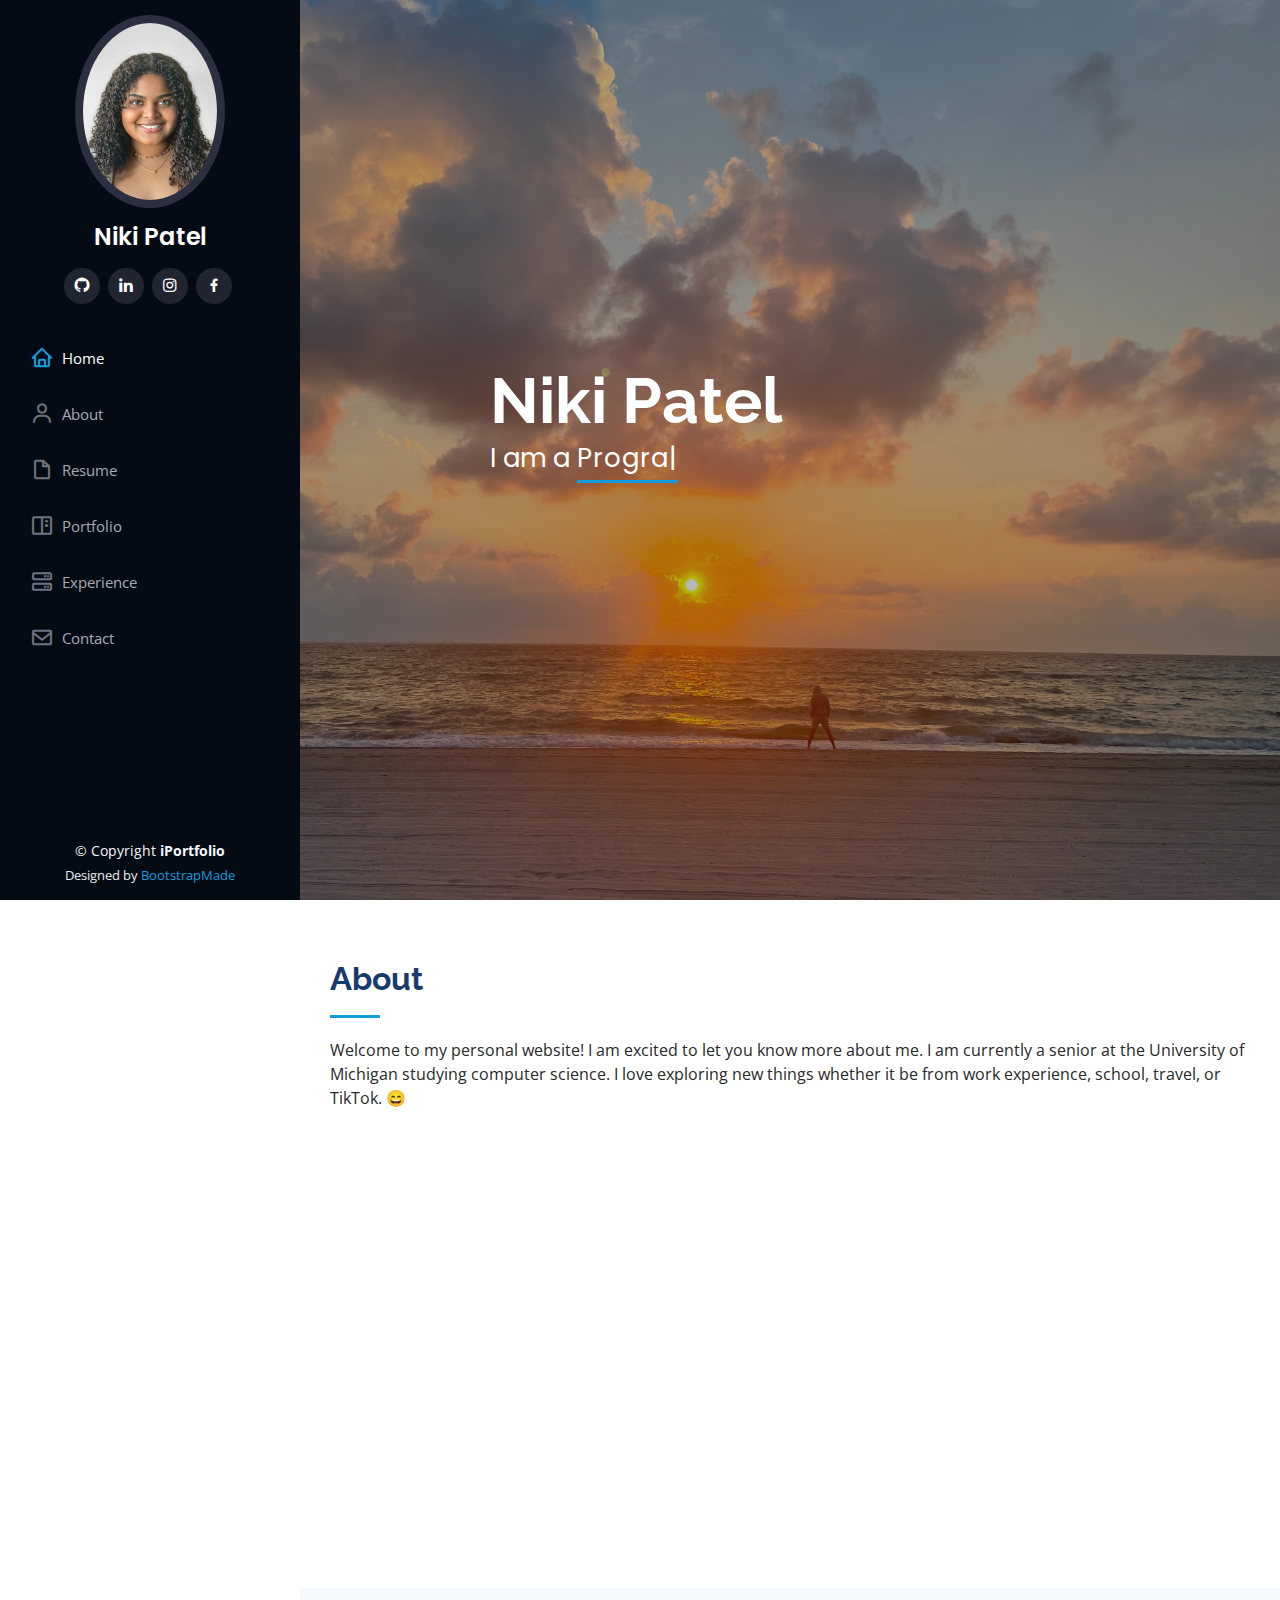
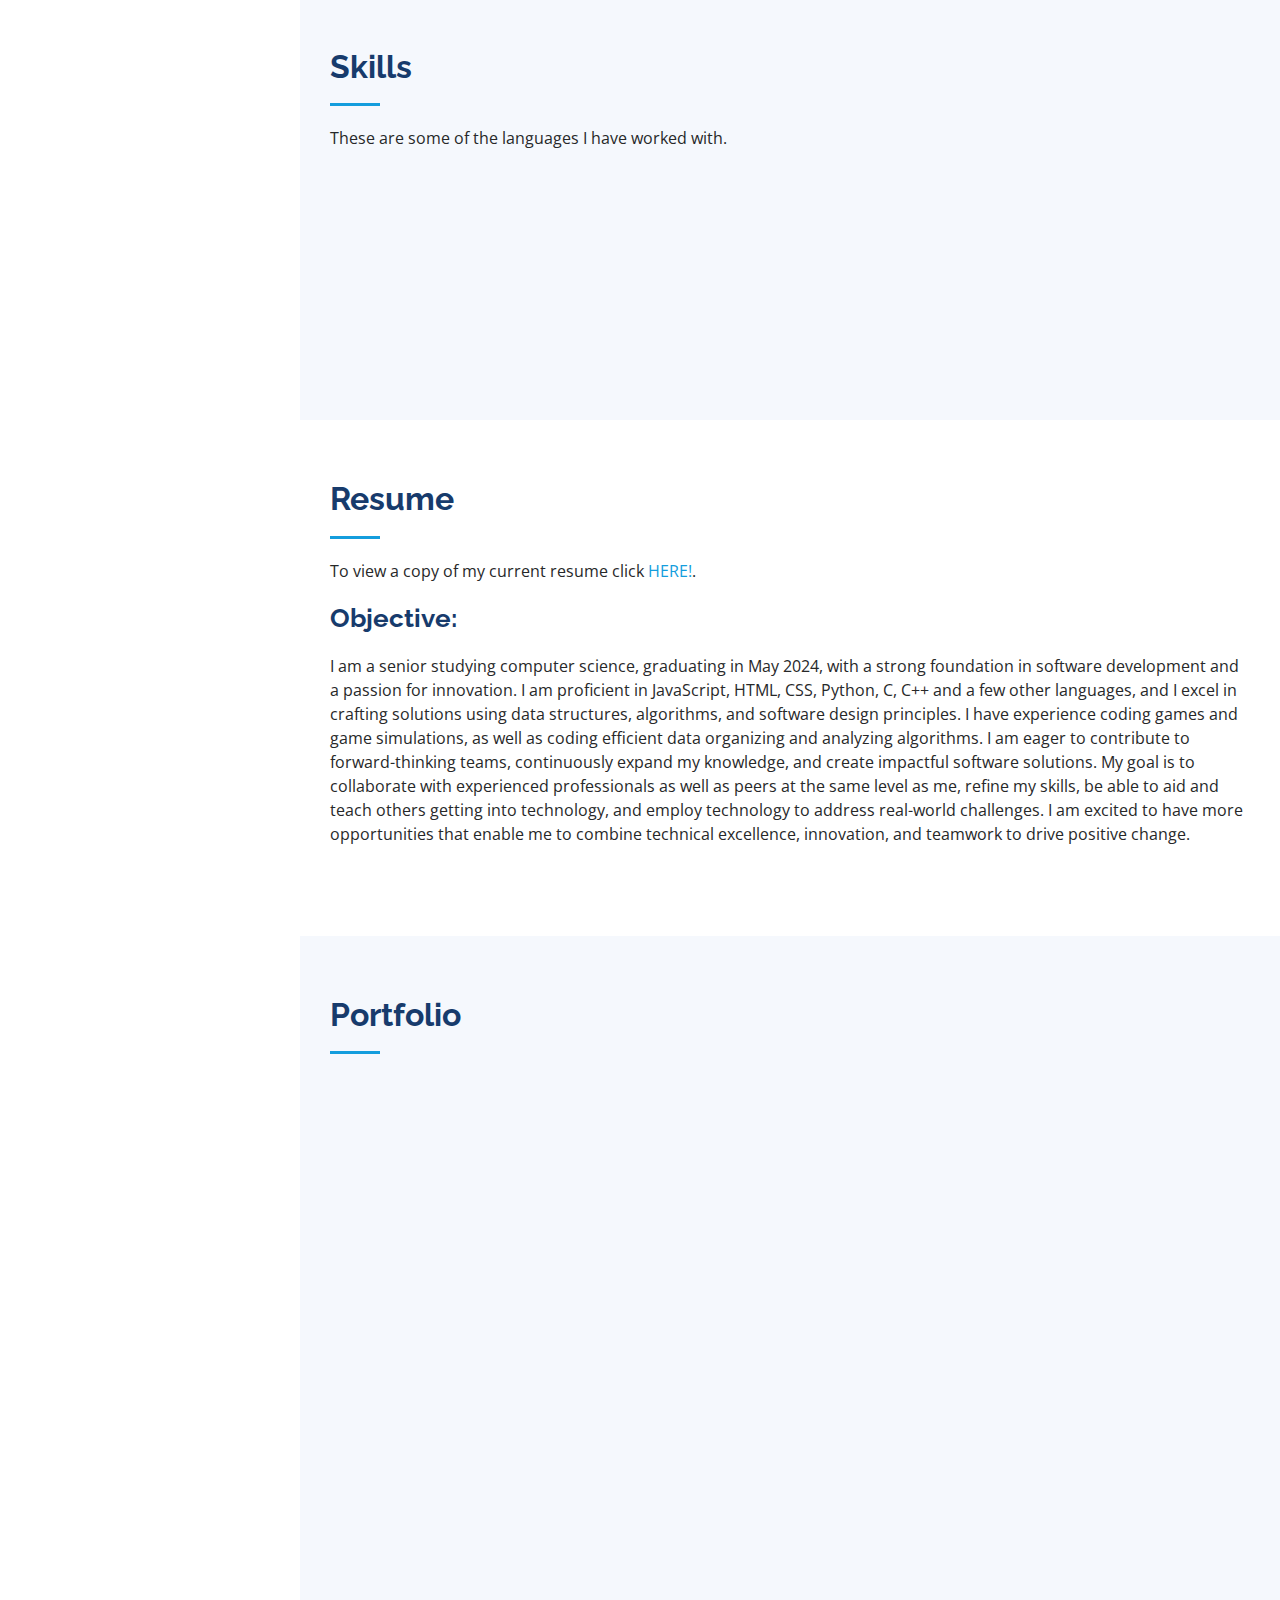
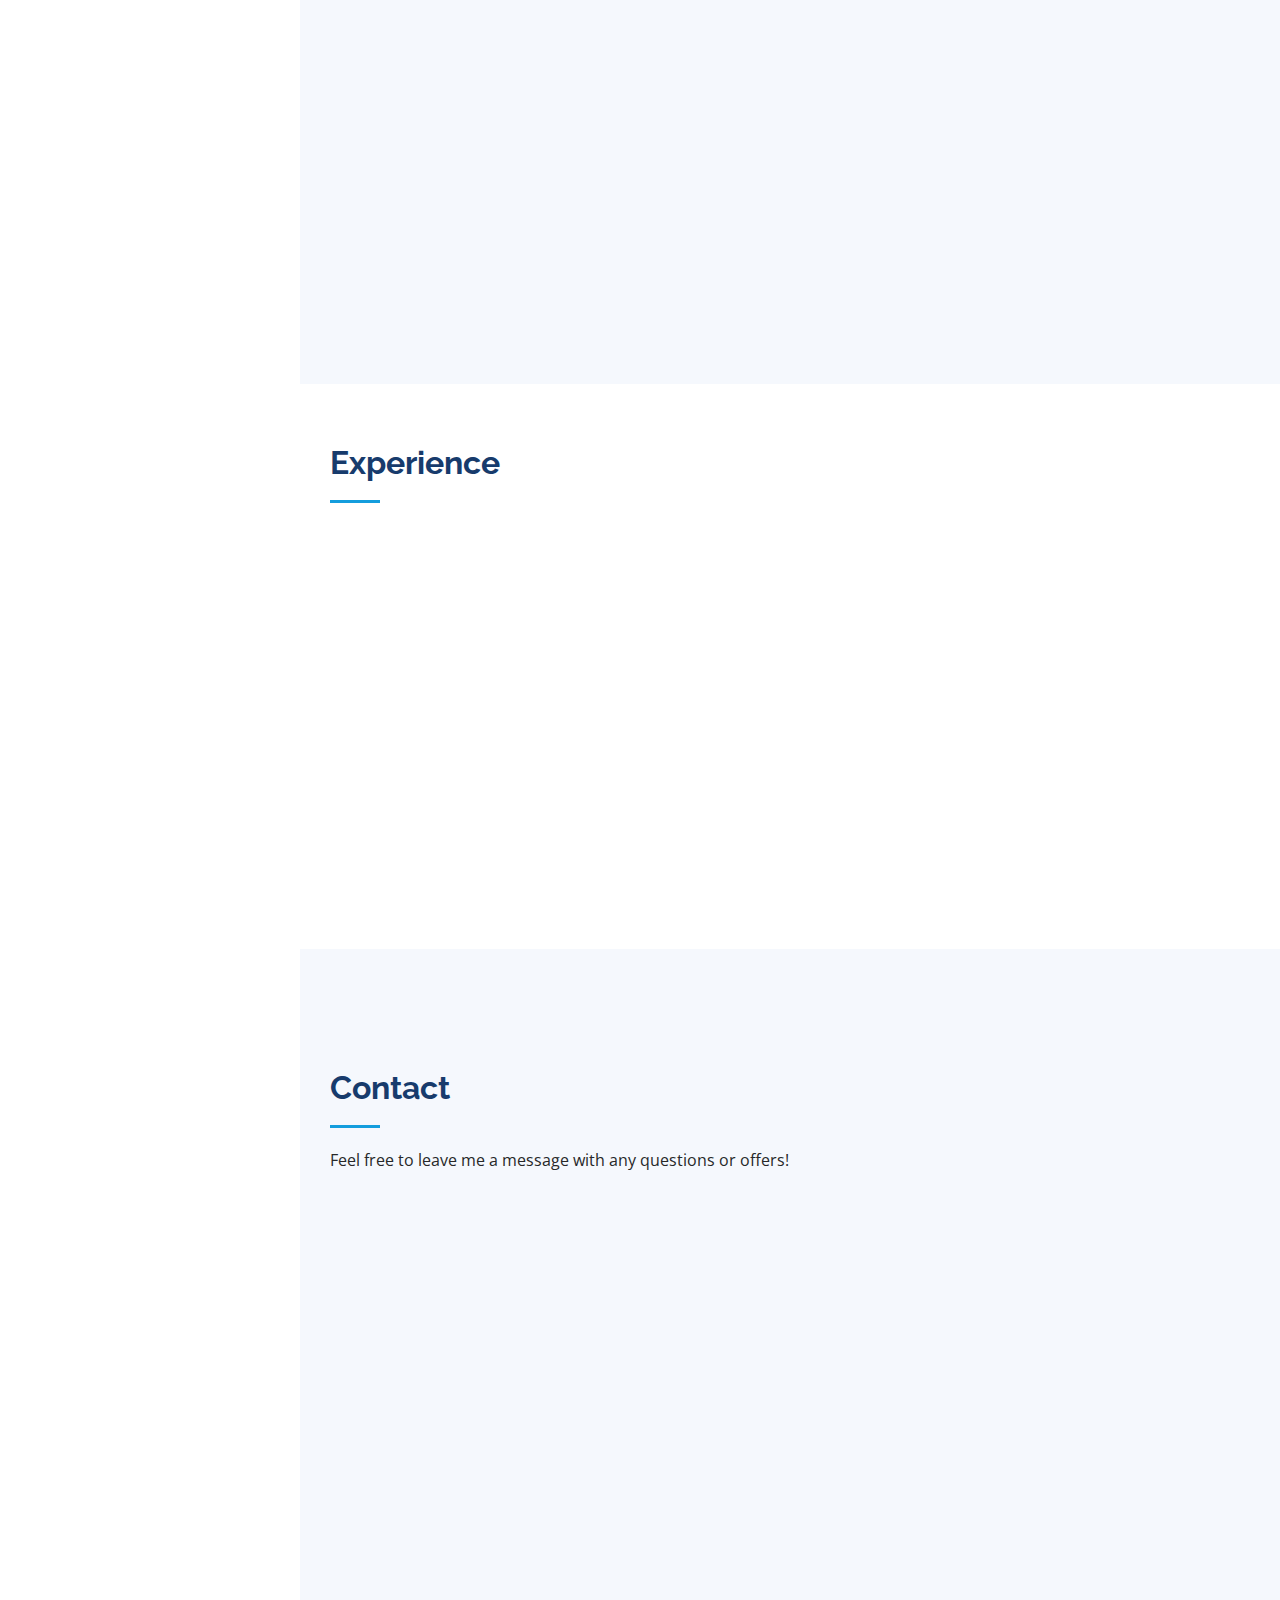
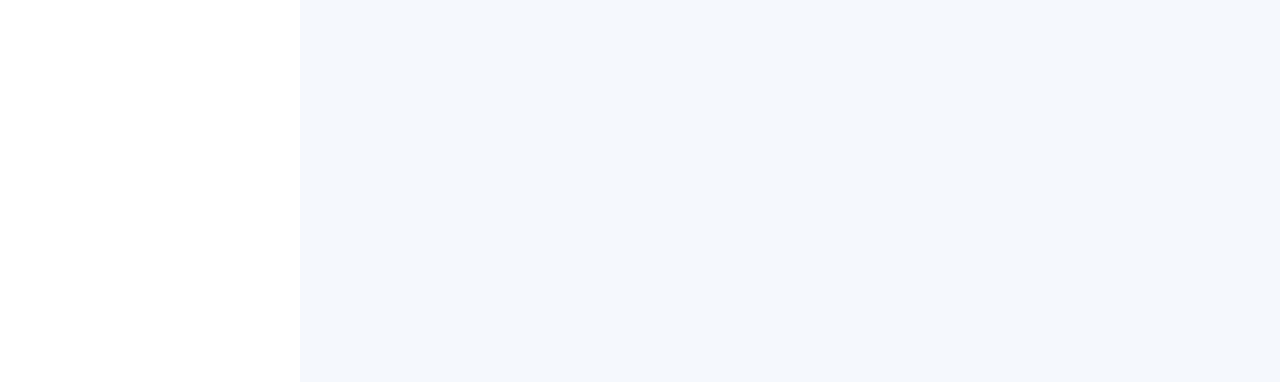
<file: index.html>
<!DOCTYPE html>
<html lang="en">

<head>
  <meta charset="utf-8">
  <meta content="width=device-width, initial-scale=1.0" name="viewport">

  <title>Niki Patel's Personal Website</title>
  <meta content="" name="description">
  <meta content="" name="keywords">

  <!-- Favicons -->
  <link href="assets/img/apple-touch-icon.png" rel="apple-touch-icon">
  <link rel="icon" type="image/x-icon" href="assets/img/favicon.ico">

  <!-- Google Fonts -->
  <link href="https://fonts.googleapis.com/css?family=Open+Sans:300,300i,400,400i,600,600i,700,700i|Raleway:300,300i,400,400i,500,500i,600,600i,700,700i|Poppins:300,300i,400,400i,500,500i,600,600i,700,700i" rel="stylesheet">

  <!-- Vendor CSS Files -->
  <link href="assets/vendor/aos/aos.css" rel="stylesheet">
  <link href="assets/vendor/bootstrap/css/bootstrap.min.css" rel="stylesheet">
  <link href="assets/vendor/bootstrap-icons/bootstrap-icons.css" rel="stylesheet">
  <link href="assets/vendor/boxicons/css/boxicons.min.css" rel="stylesheet">
  <link href="assets/vendor/glightbox/css/glightbox.min.css" rel="stylesheet">
  <link href="assets/vendor/swiper/swiper-bundle.min.css" rel="stylesheet">

  <!-- Template Main CSS File -->
  <link href="assets/css/style.css" rel="stylesheet">

  <!-- =======================================================
  * Template Name: iPortfolio
  * Updated: Jul 27 2023 with Bootstrap v5.3.1
  * Template URL: https://bootstrapmade.com/iportfolio-bootstrap-portfolio-websites-template/
  * Author: BootstrapMade.com
  * License: https://bootstrapmade.com/license/
  ======================================================== -->
</head>

<body>

  <!-- ======= Mobile nav toggle button ======= -->
  <i class="bi bi-list mobile-nav-toggle d-xl-none"></i>

  <!-- ======= Header ======= -->
  <header id="header">
    <div class="d-flex flex-column">

      <div class="profile">
        <img src="assets/img/profile-img.jpg" alt="" class="img-fluid rounded-circle">
        <h1 class="text-light"><a href="index.html">Niki Patel</a></h1>
        <div class="social-links mt-3 text-center">
          <a href="https://github.com/npaddle" target="_blank" rel="noopener noreferrer" class="github"><i class="bx bxl-github"></i></a>
          <a href="https://www.linkedin.com/in/niki-patel02/" target="_blank" rel="noopener noreferrer" class="linkedin"><i class="bx bxl-linkedin"></i></a>
          <a href="https://www.instagram.com/nk._p/" target="_blank" rel="noopener noreferrer" class="instagram"><i class="bx bxl-instagram"></i></a>
          <a href="https://www.facebook.com/niki.patel.5688476" target="_blank" rel="noopener noreferrer" class="facebook"><i class="bx bxl-facebook"></i></a>
        </div>
      </div>

      <nav id="navbar" class="nav-menu navbar">
        <ul>
          <li><a href="#hero" class="nav-link scrollto active"><i class="bx bx-home"></i> <span>Home</span></a></li>
          <li><a href="#about" class="nav-link scrollto"><i class="bx bx-user"></i> <span>About</span></a></li>
          <li><a href="#resume" class="nav-link scrollto"><i class="bx bx-file-blank"></i> <span>Resume</span></a></li>
          <li><a href="#portfolio" class="nav-link scrollto"><i class="bx bx-book-content"></i> <span>Portfolio</span></a></li>
          <li><a href="#services" class="nav-link scrollto"><i class="bx bx-server"></i> <span>Experience</span></a></li>
          <li><a href="#contact" class="nav-link scrollto"><i class="bx bx-envelope"></i> <span>Contact</span></a></li>
        </ul>
      </nav><!-- .nav-menu -->
    </div>
  </header><!-- End Header -->

  <!-- ======= Hero Section ======= -->
  <section id="hero" class="d-flex flex-column justify-content-center align-items-center">
    <div class="hero-container" data-aos="fade-in">
      <h1>Niki Patel</h1>
      <p>I am a <span class="typed" data-typed-items="Programmer, Student, Creator"></span></p>
    </div>
  </section><!-- End Hero -->

  <main id="main">

    <!-- ======= About Section ======= -->
    <section id="about" class="about">
      <div class="container">

        <div class="section-title">
          <h2>About</h2>
          <p>Welcome to my personal website! I am excited to let you know more about me. I am currently a senior at the University of Michigan studying computer science. 
            I love exploring new things whether it be from work experience, school, travel, or TikTok. &#128516; </p>
        </div>

        <div class="row">
          <div class="col-lg-4" data-aos="fade-right">
            <img src="assets/img/umichpic.JPG" class="img-fluid" alt="">
          </div>
          <div class="col-lg-8 pt-4 pt-lg-0 content" data-aos="fade-left">
            <h3>Software Engineer</h3>
            <p class="fst-italic">
              I am graduating May 2024 and am currently looking for <b>new grad roles</b>.
            </p>
            <div class="row">
              <div class="col-lg-6">
                <ul>
                  <li><i class="bi bi-chevron-right"></i> <strong>School:</strong> <span>University of Michigan</span></li>
                  <li><i class="bi bi-chevron-right"></i> <strong>Degree:</strong> <span>Computer Science</span></li>
                  <li><i class="bi bi-chevron-right"></i> <strong>GPA:</strong> <span>3.2</span></li>
                  <li><i class="bi bi-chevron-right"></i> <strong>City:</strong> <span>Ann Arbor / Rochester, MI</span></li>
                  <li><i class="bi bi-chevron-right"></i> <strong>Age:</strong> <span>21</span></li>
                  <li><i class="bi bi-chevron-right"></i> <strong>Hobbies:</strong> <span>Drawing, Gaming, Baking</span></li>
                </ul>
              </div>
            </div>
            <p>
             <!-- Officiis eligendi itaque labore et dolorum mollitia officiis optio vero. Quisquam sunt adipisci omnis et ut. Nulla accusantium dolor incidunt officia tempore. Et eius omnis.
              Cupiditate ut dicta maxime officiis quidem quia. Sed et consectetur qui quia repellendus itaque neque. Aliquid amet quidem ut quaerat cupiditate. Ab et eum qui repellendus omnis culpa magni laudantium dolores.
            -->
            </p>
          </div>
        </div>

      </div>
    </section><!-- End About Section -->

    <!-- ======= Skills Section ======= -->
    <section id="skills" class="skills section-bg">
      <div class="container">

        <div class="section-title">
          <h2>Skills</h2>
          <p>
            These are some of the languages I have worked with.
          </p>
        </div>

        <div class="row skills-content">

          <div class="col-lg-6" data-aos="fade-up">

            <div class="progress">
              <span class="skill">C++ <i class="val">100%</i></span>
              <div class="progress-bar-wrap">
                <div class="progress-bar" role="progressbar" aria-valuenow="100" aria-valuemin="0" aria-valuemax="100"></div>
              </div>
            </div>

            <div class="progress">
              <span class="skill">C <i class="val">100%</i></span>
              <div class="progress-bar-wrap">
                <div class="progress-bar" role="progressbar" aria-valuenow="100" aria-valuemin="0" aria-valuemax="100"></div>
              </div>
            </div>

            <div class="progress">
              <span class="skill">HTML <i class="val">100%</i></span>
              <div class="progress-bar-wrap">
                <div class="progress-bar" role="progressbar" aria-valuenow="100" aria-valuemin="0" aria-valuemax="100"></div>
              </div>
            </div>

          </div>

          <div class="col-lg-6" data-aos="fade-up" data-aos-delay="100">

            <div class="progress">
              <span class="skill">Javascript <i class="val">80%</i></span>
              <div class="progress-bar-wrap">
                <div class="progress-bar" role="progressbar" aria-valuenow="80" aria-valuemin="0" aria-valuemax="100"></div>
              </div>
            </div>

            <div class="progress">
              <span class="skill">Python <i class="val">80%</i></span>
              <div class="progress-bar-wrap">
                <div class="progress-bar" role="progressbar" aria-valuenow="80" aria-valuemin="0" aria-valuemax="100"></div>
              </div>
            </div>

            <div class="progress">
              <span class="skill">CSS <i class="val">100%</i></span>
              <div class="progress-bar-wrap">
                <div class="progress-bar" role="progressbar" aria-valuenow="100" aria-valuemin="0" aria-valuemax="100"></div>
              </div>
            </div>

          </div>

        </div>

      </div>
    </section><!-- End Skills Section -->

    <!-- ======= Resume Section ======= -->
    <section id="resume" class="resume">
      <div class="container">
    
        <div class="section-title">
          <h2>Resume</h2>
          <p class="blankspace">To view a copy of my current resume click <a href="https://drive.google.com/file/d/1cYyLwvTrcWCT6SVJ4sjOO2x_rtuOEqFo/view?usp=sharing" target="_blank">HERE!</a>.</p></p>

          <h3 class="resume-title">Objective:</h3>
          <div class="resume-item">
            <p>I am a senior studying computer science, graduating in May 2024, with a strong foundation in software development and a passion for innovation. 
              I am proficient in JavaScript, HTML, CSS, Python, C, C++ and a few other languages, and I excel in crafting solutions using data structures, algorithms, and software design principles. 
              I have experience coding games and game simulations, as well as coding efficient data organizing and analyzing algorithms.  
              I am eager to contribute to forward-thinking teams, continuously expand my knowledge, and create impactful software solutions. 
              My goal is to collaborate with experienced professionals as well as peers at the same level as me, refine my skills, be able to aid and teach others getting into technology, and employ technology to address real-world challenges. 
              I am excited to have more opportunities that enable me to combine technical excellence, innovation, and teamwork to drive positive change.
            </p>
          </div>
        </div>

      </div>
    </section><!-- End Resume Section -->

    <!-- ======= Portfolio Section ======= -->
    <section id="portfolio" class="portfolio section-bg">
      <div class="container">

        <div class="section-title">
          <h2>Portfolio</h2>
        </div>

        <div class="row" data-aos="fade-up">
          <div class="col-lg-12 d-flex justify-content-center">
            <ul id="portfolio-flters">
              <li data-filter="*" class="filter-active">All</li>
              <li data-filter=".filter-class">Class</li>
              <li data-filter=".filter-personal">Personal</li>
            </ul>
          </div>
        </div>

        <div class="row portfolio-container" data-aos="fade-up" data-aos-delay="100">

          <div class="col-lg-4 col-md-6 portfolio-item filter-class">
            <div class="portfolio-wrap">
              <img src="assets/img/portfolio/portfolio-1.jpg" class="img-fluid" alt="">
              <div class="portfolio-links">
                <a href="assets/img/portfolio/portfolio-1.jpg" data-gallery="portfolioGallery" class="portfolio-lightbox" title="Using priority queues and implementing templated containers, inheritance and interface programming, streaming algorithms.
                Developed a streaming algorithm for a simulation of a zombie tower defense game which included zombies of different speeds, health, and distances. 
                Implemented templated containers that took in arrays of zombie info to generate zombies for the round by user input or at random. 
                Utilized priority queues to automate player decisions and Getopt for multiple command line functions while focusing on space and memory optimization.">
                <i class="bx bx-message-alt-error"></i></a>
              </div>
            </div>
          </div>

          <div class="col-lg-4 col-md-6 portfolio-item filter-class">
            <div class="portfolio-wrap">
              <img src="assets/img/portfolio/portfolio-2.jpg" class="img-fluid" alt="">
              <div class="portfolio-links">
                <a href="assets/img/portfolio/portfolio-2.jpg" data-gallery="portfolioGallery" class="portfolio-lightbox" title="Working with hash tables, managing and creating larger data structures through composition.
                Developed a program to emulate a relational database with an interface based on a subset of a standard query language.
                Gained experience writing code that makes use of multiple interacting data structures.
                In the end, I designed a range of algorithms to handle different situations which could evaluate different representations of the same data.
                I also learned how to evaluate which data structures would be optimal to use for a set of tasks and how to evaluate runtime and storage tradeoffs.">
                <i class="bx bx-message-alt-error"></i></a>
              </div>
            </div>
          </div>

          <div class="col-lg-4 col-md-6 portfolio-item filter-class">
            <div class="portfolio-wrap">
              <img src="assets/img/portfolio/portfolio-3.jpg" class="img-fluid" alt="">
              <div class="portfolio-links">
                <a href="assets/img/portfolio/portfolio-3.jpg" data-gallery="portfolioGallery" class="portfolio-lightbox" title="I built an image resizing program using a seam-carving algorithm.
                The learning goals of this project include Testing, Debugging, Pointers, Arrays, Strings, Streams, IO, and Abstract Data Types in C. I gained practice with C-style pointers, arrays, and structs.
                In the end, I had a program that used seam carving for content-aware resizing of images. The algorithm works by finding and removing “seams” in the image that pass through the least essential pixels.
                "><i class="bx bx-message-alt-error"></i></a>
              </div>
            </div>
          </div>

          <div class="col-lg-4 col-md-6 portfolio-item filter-class">
            <div class="portfolio-wrap">
              <img src="assets/img/portfolio/portfolio-4.jpg" class="img-fluid" alt="">
              <div class="portfolio-links">
                <a href="assets/img/portfolio/portfolio-4.jpg" data-gallery="portfolioGallery" class="portfolio-lightbox" title="Implementing optimization algorithms (eg. Traveling Salesperson and Knapsack)
                Given a graph as a collection of x-y coordinates (vertices) and a set of rules about how they are connected (edges), I created a program split into 3 parts.
                1: Calculated a Minimum Spanning Tree to find the subset of edges that represent the lowest edge weight cost to connect all the vertices.
                2: Researched and implemented an algorithm to approximate a solution to the Travelling Salesperson Problem, the solution did not have to be optimal but did have to be fast.
                3: Calculated the weight of the optimal TSP solution using a branch and bound algorithm.">
                <i class="bx bx-message-alt-error"></i></a>
              </div>
            </div>
          </div>

          <div class="col-lg-4 col-md-6 portfolio-item filter-class">
            <div class="portfolio-wrap">
              <img src="assets/img/portfolio/portfolio-5.jpg" class="img-fluid" alt="">
              <div class="portfolio-links">
                <a href="assets/img/portfolio/portfolio-5.jpg" data-gallery="portfolioGallery" class="portfolio-lightbox" title="Euchre is a card game popular in Michigan.
                The learning goals of this project include Abstract Data Types in C++, Derived Classes, Inheritance, and Polymorphism. I gained practice with C++-style Object Oriented Programming (OOP) with classes and virtual functions.
                In the end, I created a program that simulates a game of Euchre, supporting a AI player and a Human player.
                "><i class="bx bx-message-alt-error"></i></a>
              </div>
            </div>
          </div>

          <div class="col-lg-4 col-md-6 portfolio-item filter-class">
            <div class="portfolio-wrap">
              <img src="assets/img/portfolio/portfolio-6.jpg" class="img-fluid" alt="">
              <div class="portfolio-links">
                <a href="assets/img/portfolio/portfolio-6.jpg" data-gallery="portfolioGallery" class="portfolio-lightbox" title="Developed an Instagram clone with a Python/Flask REST API back-end connected to an SQLite3 database and a
                JavaScript/React front-end.
                Implemented user sign up/sign in, commenting, posting, liking, and following features along with REST API endpoints to
                properly display and manipulate information from the back-end in the front-end.
                Deployed to AWS after altering database to use AWS RDS and converting code to properly retrieve information from
                within the AWS cloud.
                Employed AWS EC2, CloudFront, S3, ECR, ECS, ELB, CloudFormation, Fargate, RDS, and IAM in different configurations
                from fully managed to server-less and from containerized to virtualized to properly take advantage of the AWS efficient
                auto-scaling, storage, load balancing, and content delivery."><i class="bx bx-message-alt-error"></i></a>
              </div>
            </div>
          </div>

          <!-- <div class="col-lg-4 col-md-6 portfolio-item filter-class">
            <div class="portfolio-wrap">
              <img src="assets/img/portfolio/portfolio-7.jpg" class="img-fluid" alt="">
              <div class="portfolio-links">
                <a href="assets/img/portfolio/portfolio-7.jpg" data-gallery="portfolioGallery" class="portfolio-lightbox" title="Card 1"><i class="bx bx-message-alt-error"></i></a>
              </div>
            </div>
          </div> -->

          <div class="col-lg-4 col-md-6 portfolio-item filter-personal">
            <div class="portfolio-wrap">
              <img src="assets/img/portfolio/portfolio-8.jpg" class="img-fluid" alt="">
              <div class="portfolio-links">
                <a href="assets/img/portfolio/portfolio-8.jpg" data-gallery="portfolioGallery" class="portfolio-lightbox" title="This is the personal website that you are viewing right now. I began using a template from Bootstrap that fit the look I was going for.
                I then heavily edited the template and changed a good amount of the structure to better suit my needs and properly showcase my skills and achievements in a way that was more personalized to who I am. 
                I edited and changed the HTML and CSS documents as well as the asset files heavily so they would properly be able to be hosted on GitHub Pages. I also slightly edited the js files to change some functions, such as the popup you clicked to view the projects more in-depth."><i class="bx bx-message-alt-error"></i></a>
              </div>
            </div>
          </div>

          <!-- <div class="col-lg-4 col-md-6 portfolio-item filter-personal">
            <div class="portfolio-wrap">
              <img src="assets/img/portfolio/portfolio-9.jpg" class="img-fluid" alt="">
              <div class="portfolio-links">
                <a href="assets/img/portfolio/portfolio-9.jpg" data-gallery="portfolioGallery" class="portfolio-lightbox" title="Web 3"><i class="bx bx-message-alt-error"></i></a>
              </div>
            </div>
          </div> -->

        </div>

      </div>
    </section><!-- End Portfolio Section -->

    <!-- ======= Services Section ======= -->
    <section id="services" class="services">
      <div class="container">

        <div class="section-title">
          <h2>Experience</h2>
        </div>

        <div class="row">
          <div class="col-lg-4 col-md-6 icon-box" data-aos="fade-up">
            <div class="icon"><i class="bi bi-briefcase"></i></div>
            <h4 class="title"><a href="">Testing Engineers & Co.</a></h4>
            <p class="description">When I started college as a computer science major I went back as a CS Intern. At first I was put to work using Microsoft Office programs to store and file Civil Engineering data. I was also put on side projects working on maintence for their website.</p>
          </div>
          <div class="col-lg-4 col-md-6 icon-box" data-aos="fade-up" data-aos-delay="100">
            <div class="icon"><i class="bi bi-briefcase"></i></div>
            <h4 class="title"><a href="">Panera</a></h4>
            <p class="description">I worked at Panera while I was a full-time student. I worked both the register and the bar where I had to take orders, make drinks, serve simple food items, and restock the dining area simultaneously. This job helped me build on my teamwork and customer service skills, as well as time management.</p>
          </div>
          <div class="col-lg-4 col-md-6 icon-box" data-aos="fade-up" data-aos-delay="200">
            <div class="icon"><i class="bi bi-briefcase"></i></div>
            <h4 class="title"><a href="">Bharatiya Temple</a></h4>
            <p class="description">I have been a volunteer here since the beginning of high school. My family and I helped repaint the main halls and rooms of the temple for free by fundraising for the supplies. I still go back to help every year when they hold events in which they serve food to the community where I help as a server and help clean after.</p>
          </div>
        </div>

      </div>
    </section><!-- End Services Section -->

    <!-- ======= Contact Section ======= -->
    <section id="testimonials" class="testimonials section-bg">
    <section id="contact" class="contact">
      <div class="container">

        <div class="section-title">
          <h2>Contact</h2>
          <p>Feel free to leave me a message with any questions or offers!</p>
        </div>

        <div class="row" data-aos="fade-in">

          <div class="col-lg-7 mt-5 mt-lg-0 d-flex align-items-stretch">
            <form action="forms/contact.php" method="post" role="form" class="php-email-form">
              <div class="row">
                <div class="form-group col-md-6">
                  <label for="name">Your Name</label>
                  <input type="text" name="name" class="form-control" id="name" required>
                </div>
                <div class="form-group col-md-6">
                  <label for="name">Your Email</label>
                  <input type="email" class="form-control" name="email" id="email" required>
                </div>
              </div>
              <div class="form-group">
                <label for="name">Subject</label>
                <input type="text" class="form-control" name="subject" id="subject" required>
              </div>
              <div class="form-group">
                <label for="name">Message</label>
                <textarea class="form-control" name="message" rows="10" required></textarea>
              </div>
              <div class="my-3">
                <div class="loading">Loading</div>
                <div class="error-message"></div>
                <div class="sent-message">Your message has been sent. Thank you!</div>
              </div>
              <div class="text-center"><button type="submit">Send Message</button></div>
            </form>
          </div>

        </div>

      </div>
    </section><!-- End Contact Section -->
    </section><!-- End Testimonials Section -->

  </main><!-- End #main -->


    

  <!-- ======= Footer ======= -->
  <footer id="footer">
    <div class="container">
      <div class="copyright">
        &copy; Copyright <strong><span>iPortfolio</span></strong>
      </div>
      <div class="credits">
        <!-- All the links in the footer should remain intact. -->
        <!-- You can delete the links only if you purchased the pro version. -->
        <!-- Licensing information: https://bootstrapmade.com/license/ -->
        <!-- Purchase the pro version with working PHP/AJAX contact form: https://bootstrapmade.com/iportfolio-bootstrap-portfolio-websites-template/ -->
        Designed by <a href="https://bootstrapmade.com/">BootstrapMade</a>
      </div>
    </div>
  </footer><!-- End  Footer -->

  <a href="#" class="back-to-top d-flex align-items-center justify-content-center"><i class="bi bi-arrow-up-short"></i></a>

  <!-- Vendor JS Files -->
  <script src="assets/vendor/purecounter/purecounter_vanilla.js"></script>
  <script src="assets/vendor/aos/aos.js"></script>
  <script src="assets/vendor/bootstrap/js/bootstrap.bundle.min.js"></script>
  <script src="assets/vendor/glightbox/js/glightbox.min.js"></script>
  <script src="assets/vendor/isotope-layout/isotope.pkgd.min.js"></script>
  <script src="assets/vendor/swiper/swiper-bundle.min.js"></script>
  <script src="assets/vendor/typed.js/typed.umd.js"></script>
  <script src="assets/vendor/waypoints/noframework.waypoints.js"></script>
  <script src="assets/vendor/php-email-form/validate.js"></script>

  <!-- Template Main JS File -->
  <script src="assets/js/main.js"></script>

</body>

</html>
</file>
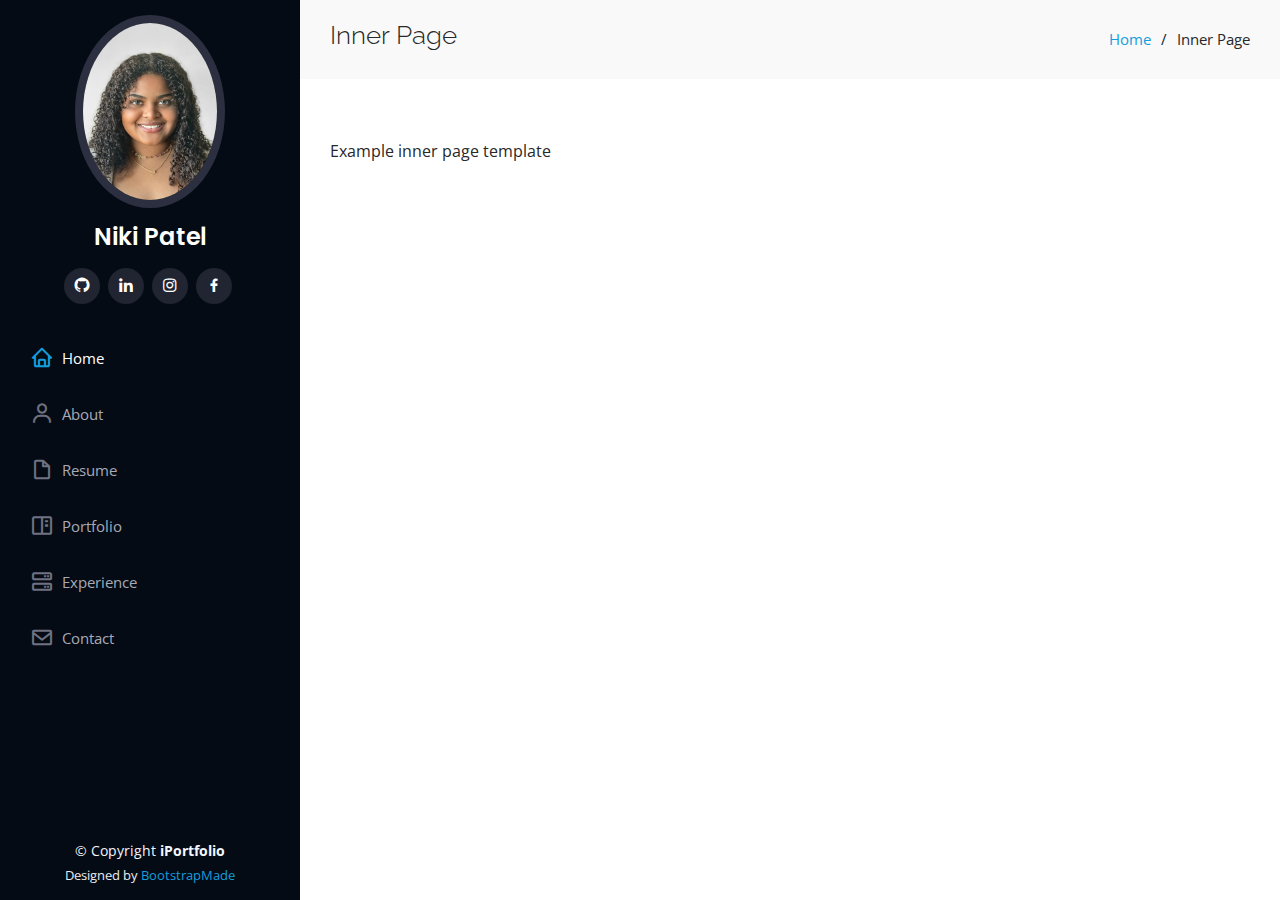
<file: inner-page.html>
<!DOCTYPE html>
<html lang="en">

<head>
  <meta charset="utf-8">
  <meta content="width=device-width, initial-scale=1.0" name="viewport">

  <title>Inner Page - Niki's Portfolio</title>
  <meta content="" name="description">
  <meta content="" name="keywords">

  <!-- Favicons -->
  <link href="assets/img/favicon.png" rel="icon">
  <link href="assets/img/apple-touch-icon.png" rel="apple-touch-icon">

  <!-- Google Fonts -->
  <link href="https://fonts.googleapis.com/css?family=Open+Sans:300,300i,400,400i,600,600i,700,700i|Raleway:300,300i,400,400i,500,500i,600,600i,700,700i|Poppins:300,300i,400,400i,500,500i,600,600i,700,700i" rel="stylesheet">

  <!-- Vendor CSS Files -->
  <link href="assets/vendor/aos/aos.css" rel="stylesheet">
  <link href="assets/vendor/bootstrap/css/bootstrap.min.css" rel="stylesheet">
  <link href="assets/vendor/bootstrap-icons/bootstrap-icons.css" rel="stylesheet">
  <link href="assets/vendor/boxicons/css/boxicons.min.css" rel="stylesheet">
  <link href="assets/vendor/glightbox/css/glightbox.min.css" rel="stylesheet">
  <link href="assets/vendor/swiper/swiper-bundle.min.css" rel="stylesheet">

  <!-- Template Main CSS File -->
  <link href="assets/css/style.css" rel="stylesheet">

  <!-- =======================================================
  * Template Name: iPortfolio
  * Updated: Jul 27 2023 with Bootstrap v5.3.1
  * Template URL: https://bootstrapmade.com/iportfolio-bootstrap-portfolio-websites-template/
  * Author: BootstrapMade.com
  * License: https://bootstrapmade.com/license/
  ======================================================== -->
</head>

<body>

  <!-- ======= Mobile nav toggle button ======= -->
  <i class="bi bi-list mobile-nav-toggle d-xl-none"></i>

  <!-- ======= Header ======= -->
  <header id="header">
    <div class="d-flex flex-column">

      <div class="profile">
        <img src="assets/img/profile-img.jpg" alt="" class="img-fluid rounded-circle">
        <h1 class="text-light"><a href="index.html">Niki Patel</a></h1>
        <div class="social-links mt-3 text-center">
          <a href="https://github.com/npaddle" target="_blank" rel="noopener noreferrer" class="github"><i class="bx bxl-github"></i></a>
          <a href="https://www.linkedin.com/in/niki-patel02/" target="_blank" rel="noopener noreferrer" class="linkedin"><i class="bx bxl-linkedin"></i></a>
          <a href="https://www.instagram.com/nk._p/" target="_blank" rel="noopener noreferrer" class="instagram"><i class="bx bxl-instagram"></i></a>
          <a href="https://www.facebook.com/niki.patel.5688476" target="_blank" rel="noopener noreferrer" class="facebook"><i class="bx bxl-facebook"></i></a>
        </div>
      </div>

      <nav id="navbar" class="nav-menu navbar">
        <ul>
          <li><a href="#hero" class="nav-link scrollto active"><i class="bx bx-home"></i> <span>Home</span></a></li>
          <li><a href="#about" class="nav-link scrollto"><i class="bx bx-user"></i> <span>About</span></a></li>
          <li><a href="#resume" class="nav-link scrollto"><i class="bx bx-file-blank"></i> <span>Resume</span></a></li>
          <li><a href="#portfolio" class="nav-link scrollto"><i class="bx bx-book-content"></i> <span>Portfolio</span></a></li>
          <li><a href="#services" class="nav-link scrollto"><i class="bx bx-server"></i> <span>Experience</span></a></li>
          <li><a href="#contact" class="nav-link scrollto"><i class="bx bx-envelope"></i> <span>Contact</span></a></li>
        </ul>
      </nav><!-- .nav-menu -->
    </div>
  </header><!-- End Header -->

  <main id="main">

    <!-- ======= Breadcrumbs ======= -->
    <section class="breadcrumbs">
      <div class="container">

        <div class="d-flex justify-content-between align-items-center">
          <h2>Inner Page</h2>
          <ol>
            <li><a href="index.html">Home</a></li>
            <li>Inner Page</li>
          </ol>
        </div>

      </div>
    </section><!-- End Breadcrumbs -->

    <section class="inner-page">
      <div class="container">
        <p>
          Example inner page template
        </p>
      </div>
    </section>

  </main><!-- End #main -->

  <!-- ======= Footer ======= -->
  <footer id="footer">
    <div class="container">
      <div class="copyright">
        &copy; Copyright <strong><span>iPortfolio</span></strong>
      </div>
      <div class="credits">
        <!-- All the links in the footer should remain intact. -->
        <!-- You can delete the links only if you purchased the pro version. -->
        <!-- Licensing information: https://bootstrapmade.com/license/ -->
        <!-- Purchase the pro version with working PHP/AJAX contact form: https://bootstrapmade.com/iportfolio-bootstrap-portfolio-websites-template/ -->
        Designed by <a href="https://bootstrapmade.com/">BootstrapMade</a>
      </div>
    </div>
  </footer><!-- End  Footer -->

  <a href="#" class="back-to-top d-flex align-items-center justify-content-center"><i class="bi bi-arrow-up-short"></i></a>

  <!-- Vendor JS Files -->
  <script src="assets/vendor/purecounter/purecounter_vanilla.js"></script>
  <script src="assets/vendor/aos/aos.js"></script>
  <script src="assets/vendor/bootstrap/js/bootstrap.bundle.min.js"></script>
  <script src="assets/vendor/glightbox/js/glightbox.min.js"></script>
  <script src="assets/vendor/isotope-layout/isotope.pkgd.min.js"></script>
  <script src="assets/vendor/swiper/swiper-bundle.min.js"></script>
  <script src="assets/vendor/typed.js/typed.umd.js"></script>
  <script src="assets/vendor/waypoints/noframework.waypoints.js"></script>
  <script src="assets/vendor/php-email-form/validate.js"></script>

  <!-- Template Main JS File -->
  <script src="assets/js/main.js"></script>

</body>

</html>
</file>
<file: assets/css/style.css>
/**
* Template Name: iPortfolio
* Updated: Jul 27 2023 with Bootstrap v5.3.1
* Template URL: https://bootstrapmade.com/iportfolio-bootstrap-portfolio-websites-template/
* Author: BootstrapMade.com
* License: https://bootstrapmade.com/license/
*/

/*--------------------------------------------------------------
# General
--------------------------------------------------------------*/
body {
  font-family: "Open Sans", sans-serif;
  color: #272829;
}

a {
  color: #149ddd;
  text-decoration: none;
}

a:hover {
  color: #37b3ed;
  text-decoration: none;
}

h1,
h2,
h3,
h4,
h5,
h6 {
  font-family: "Raleway", sans-serif;
}

/*--------------------------------------------------------------
# Back to top button
--------------------------------------------------------------*/
.back-to-top {
  position: fixed;
  visibility: hidden;
  opacity: 0;
  right: 15px;
  bottom: 15px;
  z-index: 996;
  background: #149ddd;
  width: 40px;
  height: 40px;
  border-radius: 50px;
  transition: all 0.4s;
}

.back-to-top i {
  font-size: 28px;
  color: #fff;
  line-height: 0;
}

.back-to-top:hover {
  background: #2eafec;
  color: #fff;
}

.back-to-top.active {
  visibility: visible;
  opacity: 1;
}

/*--------------------------------------------------------------
# Header
--------------------------------------------------------------*/
#header {
  position: fixed;
  top: 0;
  left: 0;
  bottom: 0;
  width: 300px;
  transition: all ease-in-out 0.5s;
  z-index: 9997;
  transition: all 0.5s;
  padding: 0 15px;
  background: #040b14;
  overflow-y: auto;
}

#header .profile img {
  margin: 15px auto;
  display: block;
  width: 150px;
  border: 8px solid #2c2f3f;
}

#header .profile h1 {
  font-size: 24px;
  margin: 0;
  padding: 0;
  font-weight: 600;
  -moz-text-align-last: center;
  text-align-last: center;
  font-family: "Poppins", sans-serif;
}

#header .profile h1 a,
#header .profile h1 a:hover {
  color: #fff;
  text-decoration: none;
}

#header .profile .social-links a {
  font-size: 18px;
  display: inline-block;
  background: #212431;
  color: #fff;
  line-height: 1;
  padding: 8px 0;
  margin-right: 4px;
  border-radius: 50%;
  text-align: center;
  width: 36px;
  height: 36px;
  transition: 0.3s;
}

#header .profile .social-links a:hover {
  background: #149ddd;
  color: #fff;
  text-decoration: none;
}

#main {
  margin-left: 300px;
}

.container,
.container-fluid {
  padding-left: 30px;
  padding-right: 30px;
}

@media (max-width: 1199px) {
  #header {
    left: -300px;
  }

  #main {
    margin-left: 0;
  }

  .container,
  .container-fluid {
    padding-left: 12px;
    padding-right: 12px;
  }
}

/*--------------------------------------------------------------
# Navigation Menu
--------------------------------------------------------------*/
/* Desktop Navigation */
.nav-menu {
  padding: 30px 0 0 0;
}

.nav-menu * {
  margin: 0;
  padding: 0;
  list-style: none;
}

.nav-menu>ul>li {
  position: relative;
  white-space: nowrap;
}

.nav-menu a,
.nav-menu a:focus {
  display: flex;
  align-items: center;
  color: #a8a9b4;
  padding: 12px 15px;
  margin-bottom: 8px;
  transition: 0.3s;
  font-size: 15px;
}

.nav-menu a i,
.nav-menu a:focus i {
  font-size: 24px;
  padding-right: 8px;
  color: #6f7180;
}

.nav-menu a:hover,
.nav-menu .active,
.nav-menu .active:focus,
.nav-menu li:hover>a {
  text-decoration: none;
  color: #fff;
}

.nav-menu a:hover i,
.nav-menu .active i,
.nav-menu .active:focus i,
.nav-menu li:hover>a i {
  color: #149ddd;
}

/* Mobile Navigation */
.mobile-nav-toggle {
  position: fixed;
  right: 15px;
  top: 15px;
  z-index: 9998;
  border: 0;
  font-size: 24px;
  transition: all 0.4s;
  outline: none !important;
  background-color: #149ddd;
  color: #fff;
  width: 40px;
  height: 40px;
  display: inline-flex;
  align-items: center;
  justify-content: center;
  line-height: 0;
  border-radius: 50px;
  cursor: pointer;
}

.mobile-nav-active {
  overflow: hidden;
}

.mobile-nav-active #header {
  left: 0;
}

/*--------------------------------------------------------------
# Hero Section
--------------------------------------------------------------*/
#hero {
  width: 100%;
  height: 100vh;
  background: url("../img/hero-bg.jpg") top center;
  background-size: cover;
}

#hero:before {
  content: "";
  background: rgba(5, 13, 24, 0.3);
  position: absolute;
  bottom: 0;
  top: 0;
  left: 0;
  right: 0;
  z-index: 1;
}

#hero .hero-container {
  position: relative;
  z-index: 2;
  min-width: 300px;
}

#hero h1 {
  margin: 0 0 10px 0;
  font-size: 64px;
  font-weight: 700;
  line-height: 56px;
  color: #fff;
}

#hero p {
  color: #fff;
  margin-bottom: 50px;
  font-size: 26px;
  font-family: "Poppins", sans-serif;
}

#hero p span {
  color: #fff;
  padding-bottom: 4px;
  letter-spacing: 1px;
  border-bottom: 3px solid #149ddd;
}

@media (min-width: 1024px) {
  #hero {
    background-attachment: fixed;
  }
}

@media (max-width: 768px) {
  #hero h1 {
    font-size: 28px;
    line-height: 36px;
  }

  #hero h2 {
    font-size: 18px;
    line-height: 24px;
    margin-bottom: 30px;
  }
}

/*--------------------------------------------------------------
# Sections General
--------------------------------------------------------------*/
section {
  padding: 60px 0;
  overflow: hidden;
}

.section-bg {
  background: #f5f8fd;
}

.section-title {
  padding-bottom: 30px;
}

.section-title h2 {
  font-size: 32px;
  font-weight: bold;
  margin-bottom: 20px;
  padding-bottom: 20px;
  position: relative;
  color: #173b6c;
}

.section-title h2::after {
  content: "";
  position: absolute;
  display: block;
  width: 50px;
  height: 3px;
  background: #149ddd;
  bottom: 0;
  left: 0;
}

.section-title p {
  margin-bottom: 0;
}

/*--------------------------------------------------------------
# About
--------------------------------------------------------------*/
.about .content h3 {
  font-weight: 700;
  font-size: 26px;
  color: #173b6c;
}

.about .content ul {
  list-style: none;
  padding: 0;
}

.about .content ul li {
  margin-bottom: 20px;
  display: flex;
  align-items: center;
}

.about .content ul strong {
  margin-right: 10px;
}

.about .content ul i {
  font-size: 16px;
  margin-right: 5px;
  color: #149ddd;
  line-height: 0;
}

.about .content p:last-child {
  margin-bottom: 0;
}


/*--------------------------------------------------------------
# Skills
--------------------------------------------------------------*/
.skills .progress {
  height: 60px;
  display: block;
  background: none;
  border-radius: 0;
}

.skills .progress .skill {
  padding: 0;
  margin: 0 0 6px 0;
  text-transform: uppercase;
  display: block;
  font-weight: 600;
  font-family: "Poppins", sans-serif;
  color: #050d18;
}

.skills .progress .skill .val {
  float: right;
  font-style: normal;
}

.skills .progress-bar-wrap {
  background: #dce8f8;
  height: 10px;
}

.skills .progress-bar {
  width: 1px;
  height: 10px;
  transition: 0.9s;
  background-color: #149ddd;
}

/*--------------------------------------------------------------
# Resume
--------------------------------------------------------------*/
.resume .resume-title {
  font-size: 26px;
  font-weight: 700;
  margin-top: 20px;
  margin-bottom: 20px;
  color: #173b6c;
}

.resume .resume-item h4 {
  line-height: 18px;
  font-size: 18px;
  font-weight: 600;
  text-transform: uppercase;
  font-family: "Poppins", sans-serif;
  color: #050d18;
  margin-bottom: 10px;
}

.resume .resume-item h5 {
  font-size: 16px;
  background: #e4edf9;
  padding: 5px 15px;
  display: inline-block;
  font-weight: 600;
  margin-bottom: 10px;
}

.resume .resume-item ul {
  padding-left: 20px;
}

.resume .resume-item ul li {
  padding-bottom: 10px;
}

.resume .resume-item:last-child {
  padding-bottom: 0;
}

.resume .resume-item::before {
  content: "";
  position: absolute;
  width: 16px;
  height: 16px;
  border-radius: 50px;
  left: -9px;
  top: 0;
  background: #fff;
  border: 2px solid #1f5297;
}

/*--------------------------------------------------------------
# Portfolio
--------------------------------------------------------------*/
.portfolio .portfolio-item {
  margin-bottom: 30px;
}
.portfolio .blankspace {
  margin-bottom: 30px;
}

.portfolio #portfolio-flters {
  padding: 0;
  margin: 0 auto 35px auto;
  list-style: none;
  text-align: center;
  background: #fff;
  border-radius: 50px;
  padding: 2px 15px;
}

.portfolio #portfolio-flters li {
  cursor: pointer;
  display: inline-block;
  padding: 10px 15px 8px 15px;
  font-size: 14px;
  font-weight: 600;
  line-height: 1;
  text-transform: uppercase;
  color: #272829;
  margin-bottom: 5px;
  transition: all 0.3s ease-in-out;
}

.portfolio #portfolio-flters li:hover,
.portfolio #portfolio-flters li.filter-active {
  color: #149ddd;
}

.portfolio #portfolio-flters li:last-child {
  margin-right: 0;
}

.portfolio .portfolio-wrap {
  transition: 0.3s;
  position: relative;
  overflow: hidden;
  z-index: 1;
}

.portfolio .portfolio-wrap::before {
  content: "";
  background: rgba(255, 255, 255, 0.5);
  position: absolute;
  left: 0;
  right: 0;
  top: 0;
  bottom: 0;
  transition: all ease-in-out 0.3s;
  z-index: 2;
  opacity: 0;
}

.portfolio .portfolio-wrap .portfolio-links {
  opacity: 1;
  left: 0;
  right: 0;
  bottom: -60px;
  z-index: 3;
  position: absolute;
  transition: all ease-in-out 0.3s;
  display: flex;
  justify-content: center;
}

.portfolio .portfolio-wrap .portfolio-links a {
  color: #fff;
  font-size: 28px;
  text-align: center;
  background: rgba(20, 157, 221, 0.75);
  transition: 0.3s;
  width: 50%;
}

.portfolio .portfolio-wrap .portfolio-links a:hover {
  background: rgba(20, 157, 221, 0.95);
}

.portfolio .portfolio-wrap .portfolio-links a+a {
  border-left: 1px solid #37b3ed;
}

.portfolio .portfolio-wrap:hover::before {
  top: 0;
  left: 0;
  right: 0;
  bottom: 0;
  opacity: 1;
}

.portfolio .portfolio-wrap:hover .portfolio-links {
  opacity: 1;
  bottom: 0;
}

/*--------------------------------------------------------------
# Services
--------------------------------------------------------------*/
.services .icon-box {
  margin-bottom: 20px;
}

.services .icon {
  float: left;
  display: flex;
  align-items: center;
  justify-content: center;
  width: 54px;
  height: 54px;
  background: #149ddd;
  border-radius: 50%;
  transition: 0.5s;
  border: 1px solid #149ddd;
}

.services .icon i {
  color: #fff;
  font-size: 24px;
  line-height: 0;
}

.services .icon-box:hover .icon {
  background: #fff;
}

.services .icon-box:hover .icon i {
  color: #149ddd;
}

.services .title {
  margin-left: 80px;
  font-weight: 700;
  margin-bottom: 15px;
  font-size: 18px;
}

.services .title a {
  color: #343a40;
}

.services .title a:hover {
  color: #149ddd;
}

.services .description {
  margin-left: 80px;
  line-height: 24px;
  font-size: 14px;
}

/*--------------------------------------------------------------
# Contact
--------------------------------------------------------------*/
.contact {
  padding-bottom: 130px;
}

.contact .info {
  padding: 30px;
  background: #fff;
  width: 100%;
  box-shadow: 0 0 24px 0 rgba(0, 0, 0, 0.12);
}

.contact .info i {
  font-size: 20px;
  color: #149ddd;
  float: left;
  width: 44px;
  height: 44px;
  background: #dff3fc;
  display: flex;
  justify-content: center;
  align-items: center;
  border-radius: 50px;
  transition: all 0.3s ease-in-out;
}

.contact .info h4 {
  padding: 0 0 0 60px;
  font-size: 22px;
  font-weight: 600;
  margin-bottom: 5px;
  color: #050d18;
}

.contact .info p {
  padding: 0 0 10px 60px;
  margin-bottom: 20px;
  font-size: 14px;
  color: #173b6c;
}

.contact .info .email p {
  padding-top: 5px;
}

.contact .info .social-links {
  padding-left: 60px;
}

.contact .info .social-links a {
  font-size: 18px;
  display: inline-block;
  background: #333;
  color: #fff;
  line-height: 1;
  padding: 8px 0;
  border-radius: 50%;
  text-align: center;
  width: 36px;
  height: 36px;
  transition: 0.3s;
  margin-right: 10px;
}

.contact .info .social-links a:hover {
  background: #149ddd;
  color: #fff;
}

.contact .info .email:hover i,
.contact .info .address:hover i,
.contact .info .phone:hover i {
  background: #149ddd;
  color: #fff;
}

.contact .php-email-form {
  width: 100%;
  padding: 30px;
  background: #fff;
  box-shadow: 0 0 24px 0 rgba(0, 0, 0, 0.12);
}

.contact .php-email-form .form-group {
  padding-bottom: 8px;
}

.contact .php-email-form .validate {
  display: none;
  color: red;
  margin: 0 0 15px 0;
  font-weight: 400;
  font-size: 13px;
}

.contact .php-email-form .error-message {
  display: none;
  color: #fff;
  background: #ed3c0d;
  text-align: left;
  padding: 15px;
  font-weight: 600;
}

.contact .php-email-form .error-message br+br {
  margin-top: 25px;
}

.contact .php-email-form .sent-message {
  display: none;
  color: #fff;
  background: #18d26e;
  text-align: center;
  padding: 15px;
  font-weight: 600;
}

.contact .php-email-form .loading {
  display: none;
  background: #fff;
  text-align: center;
  padding: 15px;
}

.contact .php-email-form .loading:before {
  content: "";
  display: inline-block;
  border-radius: 50%;
  width: 24px;
  height: 24px;
  margin: 0 10px -6px 0;
  border: 3px solid #18d26e;
  border-top-color: #eee;
  animation: animate-loading 1s linear infinite;
}

.contact .php-email-form .form-group {
  margin-bottom: 15px;
}

.contact .php-email-form label {
  padding-bottom: 8px;
}

.contact .php-email-form input,
.contact .php-email-form textarea {
  border-radius: 0;
  box-shadow: none;
  font-size: 14px;
}

.contact .php-email-form input {
  height: 44px;
}

.contact .php-email-form textarea {
  padding: 10px 15px;
}

.contact .php-email-form button[type=submit] {
  background: #149ddd;
  border: 0;
  padding: 10px 24px;
  color: #fff;
  transition: 0.4s;
  border-radius: 4px;
}

.contact .php-email-form button[type=submit]:hover {
  background: #37b3ed;
}

@keyframes animate-loading {
  0% {
    transform: rotate(0deg);
  }

  100% {
    transform: rotate(360deg);
  }
}

/*--------------------------------------------------------------
# Breadcrumbs
--------------------------------------------------------------*/
.breadcrumbs {
  padding: 20px 0;
  background: #f9f9f9;
}

.breadcrumbs h2 {
  font-size: 26px;
  font-weight: 300;
}

.breadcrumbs ol {
  display: flex;
  flex-wrap: wrap;
  list-style: none;
  padding: 0;
  margin: 0;
  font-size: 15px;
}

.breadcrumbs ol li+li {
  padding-left: 10px;
}

.breadcrumbs ol li+li::before {
  display: inline-block;
  padding-right: 10px;
  color: #0e2442;
  content: "/";
}

@media (max-width: 768px) {
  .breadcrumbs .d-flex {
    display: block !important;
  }

  .breadcrumbs ol {
    display: block;
  }

  .breadcrumbs ol li {
    display: inline-block;
  }
}

/*--------------------------------------------------------------
# Footer
--------------------------------------------------------------*/
#footer {
  padding: 15px;
  color: #f4f6fd;
  font-size: 14px;
  position: fixed;
  left: 0;
  bottom: 0;
  width: 300px;
  z-index: 9999;
  background: #040b14;
}

#footer .copyright {
  text-align: center;
}

#footer .credits {
  padding-top: 5px;
  text-align: center;
  font-size: 13px;
  color: #eaebf0;
}

@media (max-width: 1199px) {
  #footer {
    position: static;
    width: auto;
    padding-right: 20px 15px;
  }
}
</file>
